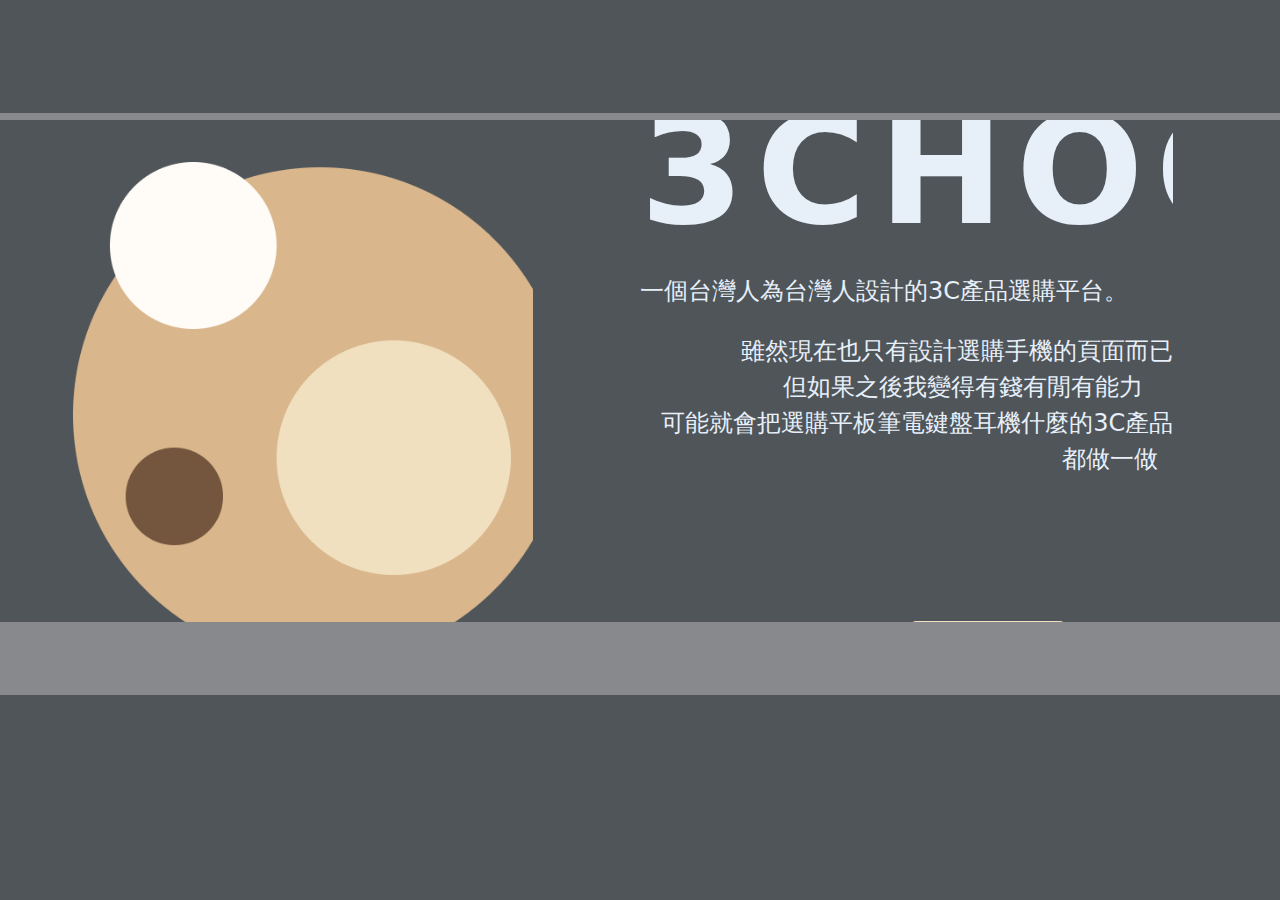
<file: index.html>
<!DOCTYPE html>
<html lang="en">
<head>
    <meta charset="UTF-8">
    <meta name="viewport" content="width=device-width, initial-scale=1.0">
    <link rel="stylesheet" href="./css/main.css">
    <link rel="stylesheet" href="./css/index.css">
    <link rel="stylesheet" href="./css/modules/bootstrap.min.css">
    <link rel="shortcut icon" href="./src/img/logo.png" type="image/x-icon">
    <title>Index</title>
</head>
<body>

    <!-- Empty Top Section -->
    <section id="top"></section>

    <!-- Main Section -->
    <main class="mt-5 d-flex justify-content-center align-items-center">
        
        <!-- 1:2 Width -->
        <div class="row g-0 w-100">

            <div class="col-1"></div>

            <!-- Logo Icon -->
            <div class="col-4 d-flex justify-content-center align-items-center">
                <img id="logo" src="./src/img/logo.png" alt="Logo">
            </div>

            <div class="col-1"></div>

            <!-- Descriptions -->
            <div class="col-5">
                <h1 id="title">3CHOOCY</h1>
                <p>一個台灣人為台灣人設計的3C產品選購平台。</p>
                <p class="text-end">
                    雖然現在也只有設計選購手機的頁面而已<br>
                    但如果之後我變得有錢有閒有能力&nbsp&nbsp&nbsp&nbsp<br>
                    可能就會把選購平板筆電鍵盤耳機什麼的3C產品都做一做&nbsp&nbsp
                </p>
                <h3 class="m-5 pt-5 d-flex justify-content-center">
                    現在就
                    <a class="btn btn-primary btn-lg" href="./selection.html">
                        開始
                    </a>
                </h3>
            </div>

            <div class="col-1"></div>

        <!-- div class="row g-0 w-100" -->
        </div> 

    </main>

    <!-- Empty Bottom Section -->
    <section id="bottom"></section>

    <script src="./js/modules/bootstrap.bundle.min.js"></script>
</body>
</html>
</file>
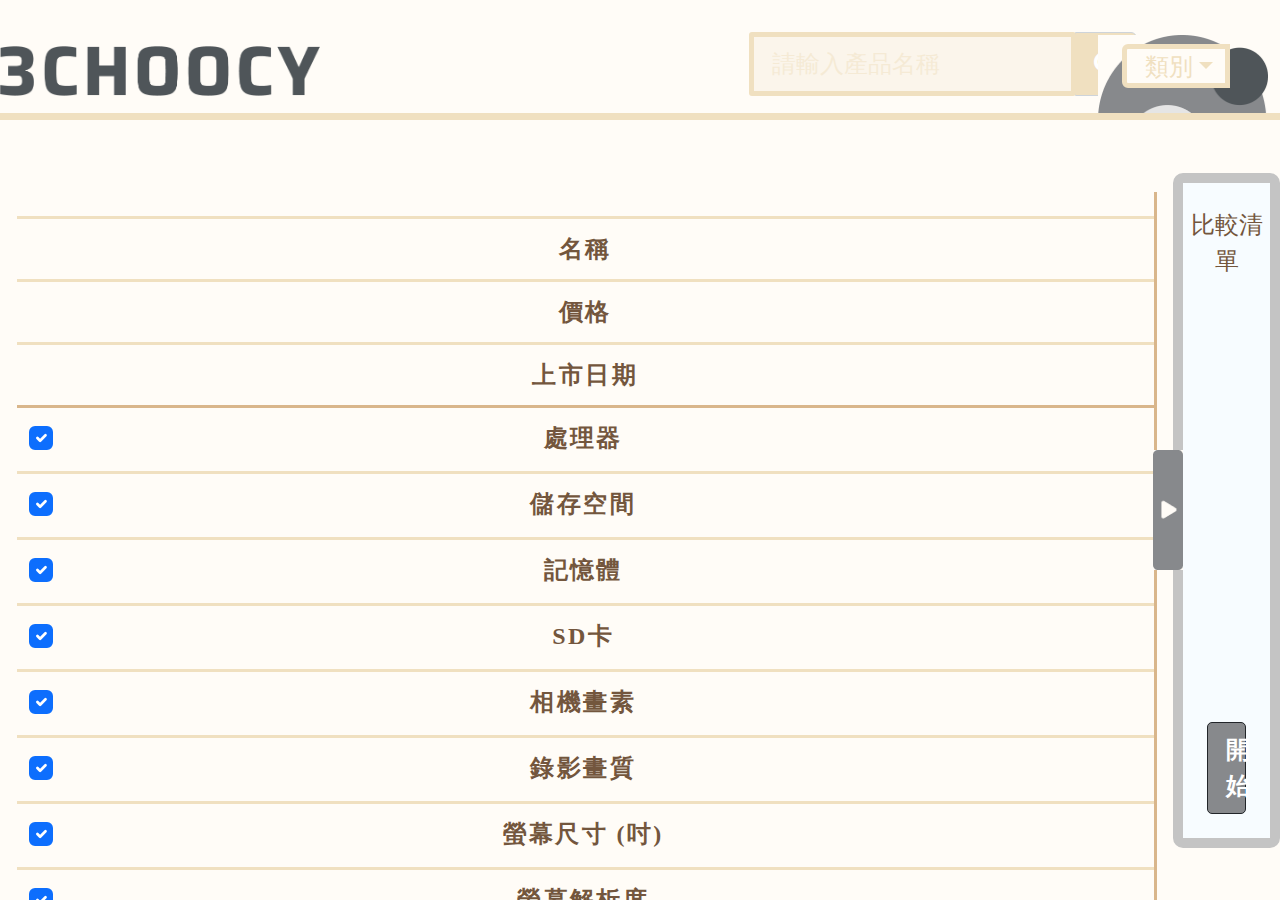
<file: comparison.html>
<!DOCTYPE html>
<html lang="en">
<head>
    <meta charset="UTF-8">
    <meta name="viewport" content="width=device-width, initial-scale=1.0">
    <link rel="stylesheet" href="./css/main.css">
    <link rel="stylesheet" href="./css/selection.css">
    <link rel="stylesheet" href="./css/comparison.css">
    <link rel="stylesheet" href="./css/modules/bootstrap.min.css">
    <link rel="stylesheet" href="./src/modules/fontawesome/css/all.min.css">
    <link rel="shortcut icon" href="./src/img/logo.png" type="image/x-icon">
    <title>Selection</title>
</head>
<body>
        
    <section id="loading" class="min-vw-100 d-flex justify-content-center align-items-center">
        <img src="./src/img/loading.gif" alt="loading img" class="img-fluid">
    </section>

    <!-- Top Section (Nav Bar) -->
    <section id="top">
        <div class="row g-0 h-100">

            <div class="col-3 d-flex flex-column flex-column-reverse">
                <a href="./selection.html" class="d-flex justify-content-center">
                    <img src="./src/img/logo_text.png" alt="Logo text" id="logo-text" class="m-3">
                </a>
            </div>

            <div class="col-8 d-flex align-items-end pe-4" id="input-bar">
                <div class="input-group mb-3 justify-content-end">
                    <button class="btn btn-secondary dropdown-toggle" type="button" data-bs-toggle="dropdown" aria-expanded="false" style="border: 5px solid #F0E0C0 !important; color: #F0E0C0 !important; position: relative; left: 20rem; height: 44px; top: .5rem; padding: 0 .5rem 0 .75rem;">類別</button>
                    <ul class="dropdown-menu dropdown-menu-end">
                      <li><a class="dropdown-item" href="#">手機</a></li>
                      <li><a class="dropdown-item disabled" href="#">平板</a></li>
                      <li><a class="dropdown-item disabled" href="#">電腦</a></li>
                    </ul>
                    <input id="product-input" type="text" class="form-control" placeholder="請輸入產品名稱" aria-label="請輸入產品名稱" aria-describedby="search-icon">
                    <div class="input-group-text" id="search-icon" style="background-color: #F0E0C0 !important;" onclick="searchText();">
                        <i class="fas fa-search"></i>
                    </div>
                </div>
            </div>

            <div class="col-1">
                <div id="logo-container">
                    <img id="logo-light" src="./src/img/logo_light.png" alt="logo light">
                </div>
            </div>

        </div>
    </section>


    <main>

        <div class="row g-0 h-100">

            <div class="col-11" id="result-field">
                <div class="container mt-5">
                    <table class="table table-borderless w-100">
                        <thead>
                            <tr id="thead"></tr>
                        </thead>
                        <tbody id="comparison-table">
                            <tr id="name"></tr>
                            <tr id="price"></tr>
                            <tr id="up-time"></tr>
                        </tbody>
                    </table>
                </div>

            </div> <!-- Main arena -->

            <!-- Target slide -->
            <div class="col-1 d-flex flex-column justify-content-center">
                <div id="target-bar" class="d-flex flex-column"></div>
            </div>
            
        </div>
        
    </main>

    <script src="./js/modules/bootstrap.bundle.min.js"></script>
    <script src="./js/db.js"></script>
    <script src="./js/target.js"></script>
    <script src="./js/comparison.js"></script> 
    <script>

        var tooltipTriggerList = [].slice.call(document.querySelectorAll('[data-bs-toggle="tooltip"]'));

        var tooltipList = tooltipTriggerList.map(function (tooltipTriggerEl) {
            return new bootstrap.Tooltip(tooltipTriggerEl)
        })

        let phoneData = undefined;
        let comparisonData = undefined;

        const loading = document.getElementById('loading');

        class MyDbManager extends DBManager{
            firstLoad(){
                cancelAnimationFrame(update);
                loading.classList.add('invisible');
                phoneData = myDbManager.getDb("phone");
                comparisonData = myDbManager.getDb("comparison");
                initTarget();
                initPage();
            }
        }

        const myDbManager = new MyDbManager();
        myDbManager.addDb("phone");
        myDbManager.addDb("comparison");

        myDbManager.init();

        function update(){
            requestAnimationFrame(update);
            myDbManager.update();
        }

        update();
    </script>

</body>
</html>
</file>
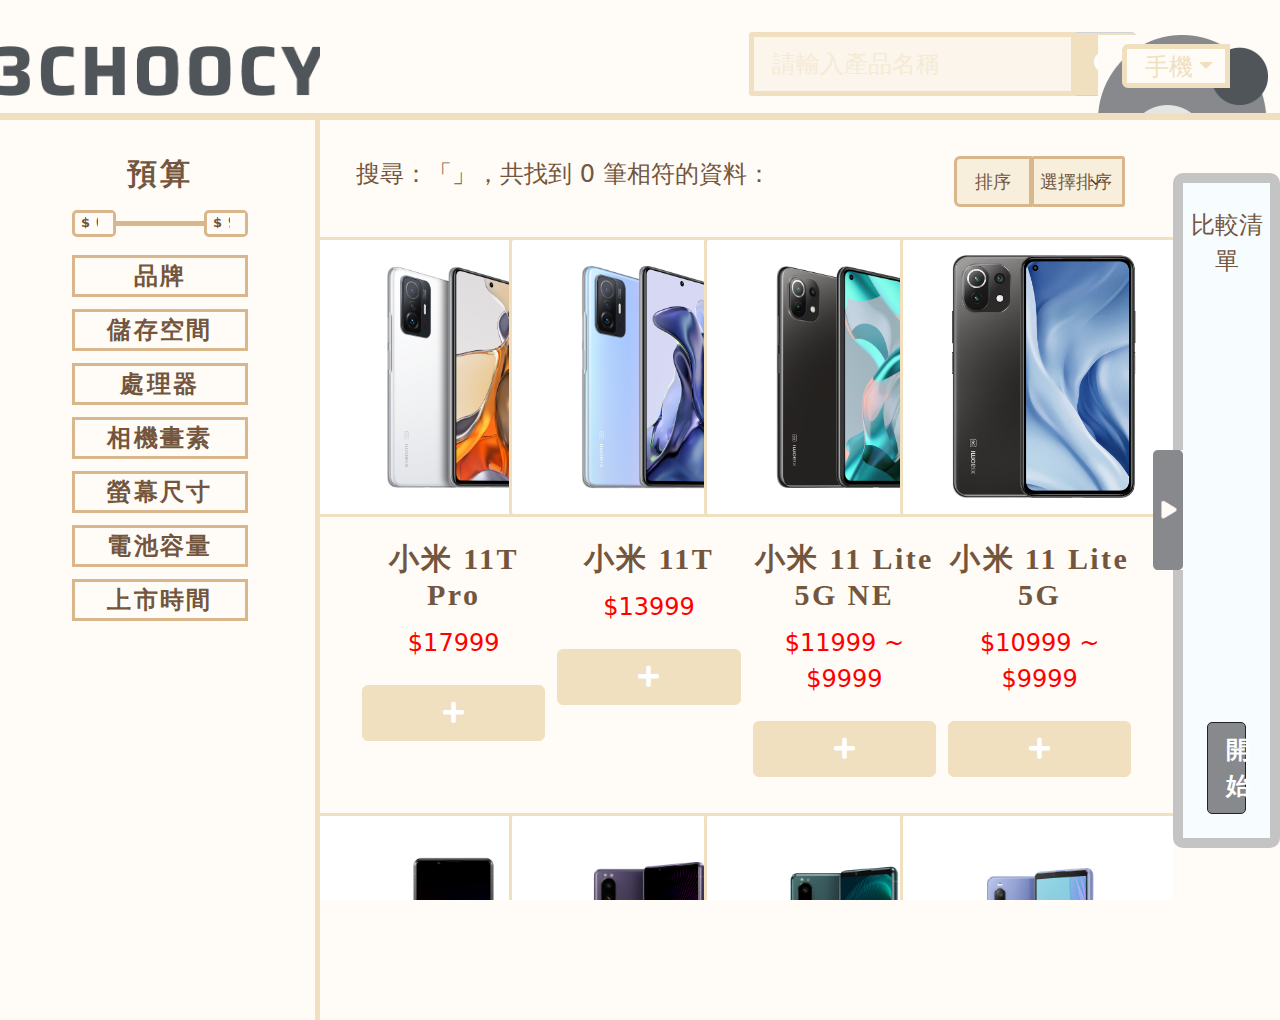
<file: selection.html>
<!DOCTYPE html>
<html lang="en">
<head>
    <meta charset="UTF-8">
    <meta name="viewport" content="width=device-width, initial-scale=1.0">
    <link rel="stylesheet" href="./css/main.css">
    <link rel="stylesheet" href="./css/selection.css">
    <link rel="stylesheet" href="./css/modules/bootstrap.min.css">
    <link rel="stylesheet" href="./src/modules/fontawesome/css/all.min.css">
    <link rel="shortcut icon" href="./src/img/logo.png" type="image/x-icon">
    <title>Selection</title>
</head>
<body>
    
    <section id="loading" class="min-vw-100 d-flex justify-content-center align-items-center">
        <img src="./src/img/loading.gif" alt="loading img" class="img-fluid">
    </section>

    <!-- Top Section (Nav Bar) -->
    <section id="top">
        <div class="row g-0 h-100">

            <div class="col-3 d-flex flex-column flex-column-reverse">
                <a href="./selection.html" class="d-flex justify-content-center">
                    <img src="./src/img/logo_text.png" alt="Logo text" id="logo-text" class="m-3">
                </a>
            </div>

            <div class="col-8 d-flex align-items-end pe-4" id="input-bar">
                <div class="input-group mb-3 justify-content-end">
                    <button class="btn btn-secondary dropdown-toggle" type="button" data-bs-toggle="dropdown" aria-expanded="false" style="border: 5px solid #F0E0C0 !important; color: #F0E0C0 !important; position: relative; left: 20rem; height: 44px; top: .5rem; padding: 0 .5rem 0 .75rem;">手機</button>
                    <ul class="dropdown-menu dropdown-menu-end">
                      <li><a class="dropdown-item" href="#">手機</a></li>
                      <li><a class="dropdown-item disabled" href="#">平板</a></li>
                      <li><a class="dropdown-item disabled" href="#">電腦</a></li>
                    </ul>
                    <input id="product-input" type="text" class="form-control" placeholder="請輸入產品名稱" aria-label="請輸入產品名稱" aria-describedby="search-icon">
                    <div class="input-group-text" id="search-icon" style="background-color: #F0E0C0 !important;" onclick="searchText();">
                        <i class="fas fa-search"></i>
                    </div>
                </div>
            </div>

            <div class="col-1">
                <div id="logo-container">
                    <img id="logo-light" src="./src/img/logo_light.png" alt="logo light">
                </div>
            </div>

        </div>
    </section>

    <main>

        <div class="row g-0 h-100">
            <div id="side-bar" class="col-3">

                <!-- Budget Sidebar -->
                <div id="budget" class="mt-4 mx-5 d-flex justify-content-center align-items-center flex-column">
                    <h5 class="budget-title text">預算</h5>
                    <div id="budget-field" class="d-flex justify-content-between w-100 m-1">
                        <div class="budget w-25 d-flex justify-content-center">
                            <label class="budget-label" for="budget-lowest">$</label>
                            <input type="number" name="lowest" value="0" id="budget-lowest" class="budget-number w-100" data-bs-toggle="tooltip" data-bs-placement="top" max="99999" min="0" title="請輸入最低價格">
                        </div>
                        <div class="budget w-25 d-flex justify-content-center">
                            <label class="budget-label" for="budget-highest">$</label>
                            <input type="number" name="highest" value="99999" id="budget-highest" class="budget-number w-100" data-bs-toggle="tooltip" data-bs-placement="top" max="99999" min="0" title="請輸入最高價格">
                        </div>
                        
                    </div>
                </div>

                <!-- Selection Sidebar -->
                <div id="side-bar-container" class="mx-5 ">
                    <div id="side-bar-selection" class="container d-flex flex-column"></div>
                </div>

            </div>

            <div class="col-8" id="result-field">

                <!-- Results Ouput -->
                <div class="d-flex mx-4 mt-4 justify-content-between">
                    <p id="search-results">
                        搜尋：「<span id="search-text"></span>」，共找到 <span id="search-count">0</span> 筆相符的資料：
                    </p>
                    <div class="input-group mb-3 w-25 px-2">
                        <label class="btn-secondary input-group-text" style="background-color: #F8EEDC !important; color: #73563D !important; font-size: 18px;" for="filterSelect">排序</label>
                        <select class="form-select w-25" id="filterSelect" style="background-color: #F8EEDC !important; color: #73563D !important;" onchange="changeFilter(this);">
                            <option selected>選擇排序</option>
                            <option value="1">上市日期 (新➞舊)</option>
                            <option value="2">價格 (低➞高)</option>
                            <option value="3">價格 (高➞低)</option>
                            <option value="4">相機畫素 (高➞低)</option>
                            <option value="5">電池容量 (高➞低)</option>
                        </select>
                    </div>
                </div>

                <!-- Results Card -->
                <div class="mx-4">
                    <div id="result-cards" class="row g-0"></div>
                </div>

            </div>

            <!-- Target slide -->
            <div class="col-1 d-flex flex-column justify-content-center">
                <div id="target-bar" class="d-flex flex-column"></div>
            </div>
            
        </div>
        
    </main>
    
    
    <script src="./js/modules/bootstrap.bundle.min.js"></script>
    <script src="./js/db.js"></script>
    <script src="./js/selection.js"></script>
    <script src="./js/target.js"></script>
    <script>

        var PID = undefined;
        var tooltipTriggerList = [].slice.call(document.querySelectorAll('[data-bs-toggle="tooltip"]'))
        var tooltipList = tooltipTriggerList.map(function (tooltipTriggerEl) {
            return new bootstrap.Tooltip(tooltipTriggerEl)
        })

        const loading = document.getElementById('loading');

        let phoneData = undefined;
        let selectionData = undefined;

        class MyDbManager extends DBManager{
            firstLoad(){
                loading.classList.add('invisible');
                phoneData = myDbManager.getDb("phone");
                selectionData = myDbManager.getDb("selection")
                initSideBar(selectionData);
                initPhone(phoneData);
                initTarget();
                cancelAnimationFrame(update);
            }
        }

        const myDbManager = new MyDbManager();
        myDbManager.addDb("selection");
        myDbManager.addDb("phone");

        myDbManager.init();

        function update(){
            requestAnimationFrame(update);

            myDbManager.update();
        }

        update();

    </script>

</body>
</html>
</file>
<file: css/main.css>
*{
    padding: 0;
    margin: 0;
    background-color: #FFFCF7;
    color: #73563D;
    font-size: 24px;
}
html{
    overflow: -moz-hidden-unscrollable;
    height: 100%;
}
input{
    border: none;
}
#product-input::placeholder{
    color: rgba(240, 224, 192, 0.5) !important;
    width: 600px;
}
::-webkit-scrollbar {
    display: none;
}
body{
    background-color: #FFFCF7 !important;
}
i{
    background-color: transparent;
}
select{
    background: rgba(240, 224, 192, 0.5);
    border: 3px solid #D9B68B !important;
    border-radius: 3px !important;
}
.card{
    border: none !important;
    background-color: #FFFCF7 !important;
}
#top{
    display: inline-block;
    position: relative;
    height: 5rem;
    width: 100%;
}
.btn-primary{
    background-color: #F0E0C0 !important;
    border-color: #F0E0C0 !important;
    color: #4F5559 !important;
    font-weight: 700;
}
.btn-secondary{
    background: #FFFCF7 !important;
    border: 3px solid #D9B68B !important;
    box-sizing: border-box;
    border-radius: 3px;
    color: #73563D !important;
}
.btn-dark{
    background: #87898C !important;
    border-radius: 5px !important;
}
#top::after{
    content: "";
    position: absolute;
    bottom: 0;
    display: inline-block;
    width: 100%;
    height: 7px;
    background-color: #F0E0C0;
}
.red{
    color: red;
    font-weight: bold !important;
}
.text{
    font-family: 'Saira' !important;
    font-style: normal !important;
    letter-spacing: 0.1rem;
}
.title{
    font-family: 'Roboto' !important;
    font-style: normal !important;
    letter-spacing: .1rem;
}
#logo-text{
    width: 330px;
    height: 50px;
}
#logo-container{
    position: absolute;
    overflow: hidden;
    right: .5rem;
    top: calc(5rem - 85px);
    width: 170px;
    height: 85px;
}
#logo-light{
    position: absolute;
    width: 170px;
    height: 170px;
}
#product-input{
    max-width: 40%;
    background: rgba(217, 182, 139, 0.1);
    border: 5px solid #F0E0C0;
    box-sizing: border-box;
    border-radius: 3px;
}
#target-bar{
    transition: all 1s ease;
}
.fs-little{
    font-size: 20px !important;
}
.fs-tiny{
    font-size: 18px !important;
}
.hide{
    transform: translateX(90%);
}
#loading{
    position: fixed;
    top: 0;
    left: 0;
    height: 100vh !important;
    z-index: 1000;
    background-color:F0E0C0;
}
#loading>img{
    height: 90%;
    width: 50%;
}
</file>
<file: css/index.css>
*{
    background-color: #4F5559;
    color: #E7EFF9;
}
body{
    background-color: #4F5559 !important;
}
#top::after{
    background-color: #87898C;
}
#bottom{
    display: inline-block;
    position: relative;
    height: 7.5rem;
    width: 100%;
}
#bottom::after{
    content: "";
    position: absolute;
    top: 0;
    display: inline-block;
    width: 100%;
    height: 73px;
    background-color: #87898C;
}
main{
    height: calc(100vh - 20rem);
}
#title{
    font-size: 150px;
    font-weight: 700;
    letter-spacing: .5rem;
}
#logo{
    max-width: 500px;
    max-height: 500px;
}
.btn{
    margin-left: 1.5rem !important;
    padding: 0 2rem 0 2rem !important;
}
</file>
<file: css/selection.css>
#product-input{
    width: 600px;
}
.input-group-text{
    background-color: #D9B68B !important;
    border: 5px solid #D9B68B;
    color: white !important;
}
.input-group-text>i{
    color: white !important;
}
.btn-primary>i{
    color: white !important;
}
main{
    width: 100%;
    height: calc(100vh - 5rem);
}
#filterSelect{
    font-size: 18px;
    padding-left: .25rem !important;
    padding: 0;
    letter-spacing: 0px;
    text-align: start;
}
#side-bar{
    position: relative;

}
#side-bar::after{
    content: "";
    position: absolute;
    right: 0;
    top: 0;
    display: inline-block;
    height: 100vh;
    width: 5px;
    background-color: #F0E0C0;
}
#side-bar-container{
    max-height: calc(100vh - 12rem);
    overflow-y: auto;
}
.budget-title{
    font-weight: bold !important;
    letter-spacing: .1em;
}
#budget-field{
    position: relative;
}
#budget-field::after{
    content: "";
    display: inline-block;
    position: absolute;
    top: calc(50% - 2.5px);
    left: 25%;
    width: 50%;
    height: 5px;
    background-color: #D9B68B;
}
#result-field{
    overflow-y: auto;
    height: calc(100vh - 5rem);
}
.btn-sidebar{
    border-radius: 0 !important;
    font-weight: bold !important;
    letter-spacing: .1rem;
    padding: 0 !important;
}
.input-budget{
    height: 25px;
}
.form-check-input[type=checkbox]{
    background: #FFFCF7;
    border: 3px solid #D9B68B;
    box-sizing: border-box;
    border-radius: 3px;
}
.form-check, .form-check-label{
    background-color: transparent;
}
.card-dark{
    background: transparent !important;
    border: 3px solid #F0E0C0;
    box-sizing: border-box;
    border-radius: 3px;
}
.budget{
    border: 3px solid #D9B68B !important;
    position: relative;
    padding: 0 0 0 .25rem !important;
    height: 27px;
    font-size: 15px !important;
    border-radius: 5px;
}
.budget-label{
    font-size: 13px !important;
    font-weight: 900;
}
.budget-number{
    padding-left: .25rem;
    min-height: 20px !important;
    font-weight: 700;
}
.card-body{
    padding: 1rem 0 1rem 0 !important;
}
.card-img{
    background: #FFFFFF;
    border: 3px solid #F0E0C0;
    box-sizing: border-box;
    height: 300px;
    width: 300px;
    border-radius: 5px;
}
.card-price{
    text-align: center;
    color: red;
}
.card-title{
    font-family: 'Roboto' !important;
    font-weight: bold !important;
}
.card-title:hover{
    text-decoration: underline;
}
#target-bar{
    height: 75vh;
    background: #F7FCFF;
    border: 10px solid #C4C4C4;
    border-radius: 10px;
}
.target-container{
    margin-top: 1rem;
    background-color: transparent;
    position: relative;
}
.target-cross{
    position: absolute;
    right: 0;
    top: -.5rem;
    color: red;
}
.target-img{
    height: 120px;
    width: 120px;
    border: 5px solid #F0E0C0;
}
.phone-img{
    height: 280px !important;
    width: 280px !important;
}
</file>
<file: css/comparison.css>
img {
    max-width: 100%;
    max-height: 300px;
}
table {
    table-layout: fixed;
    width: 100%;
}
table th, td{
    width: 1%;
}
.form-check-label{
    position: relative;
    left: -20px;
}
.border-light-start{
    border-left: 3px solid #F0E0C0 !important;
}
.border-dark-end{
    border-right: 3px solid #D9B68B;
}
.border-dark-bottom{
    border-bottom: 3px solid #D9B68B !important;
}
.border-item{
    border-left: 3px solid #F0E0C0 ;
    border-top: 3px solid #F0E0C0;
}
tbody tr th{
    border-top: 3px solid #F0E0C0!important;
}
.hidden{
    display: none !important;
}
.red{
    letter-spacing: .5px !important;
    padding: 0 !important;
    height: 60px !important;
    line-height: 60px !important;
}
</file>
